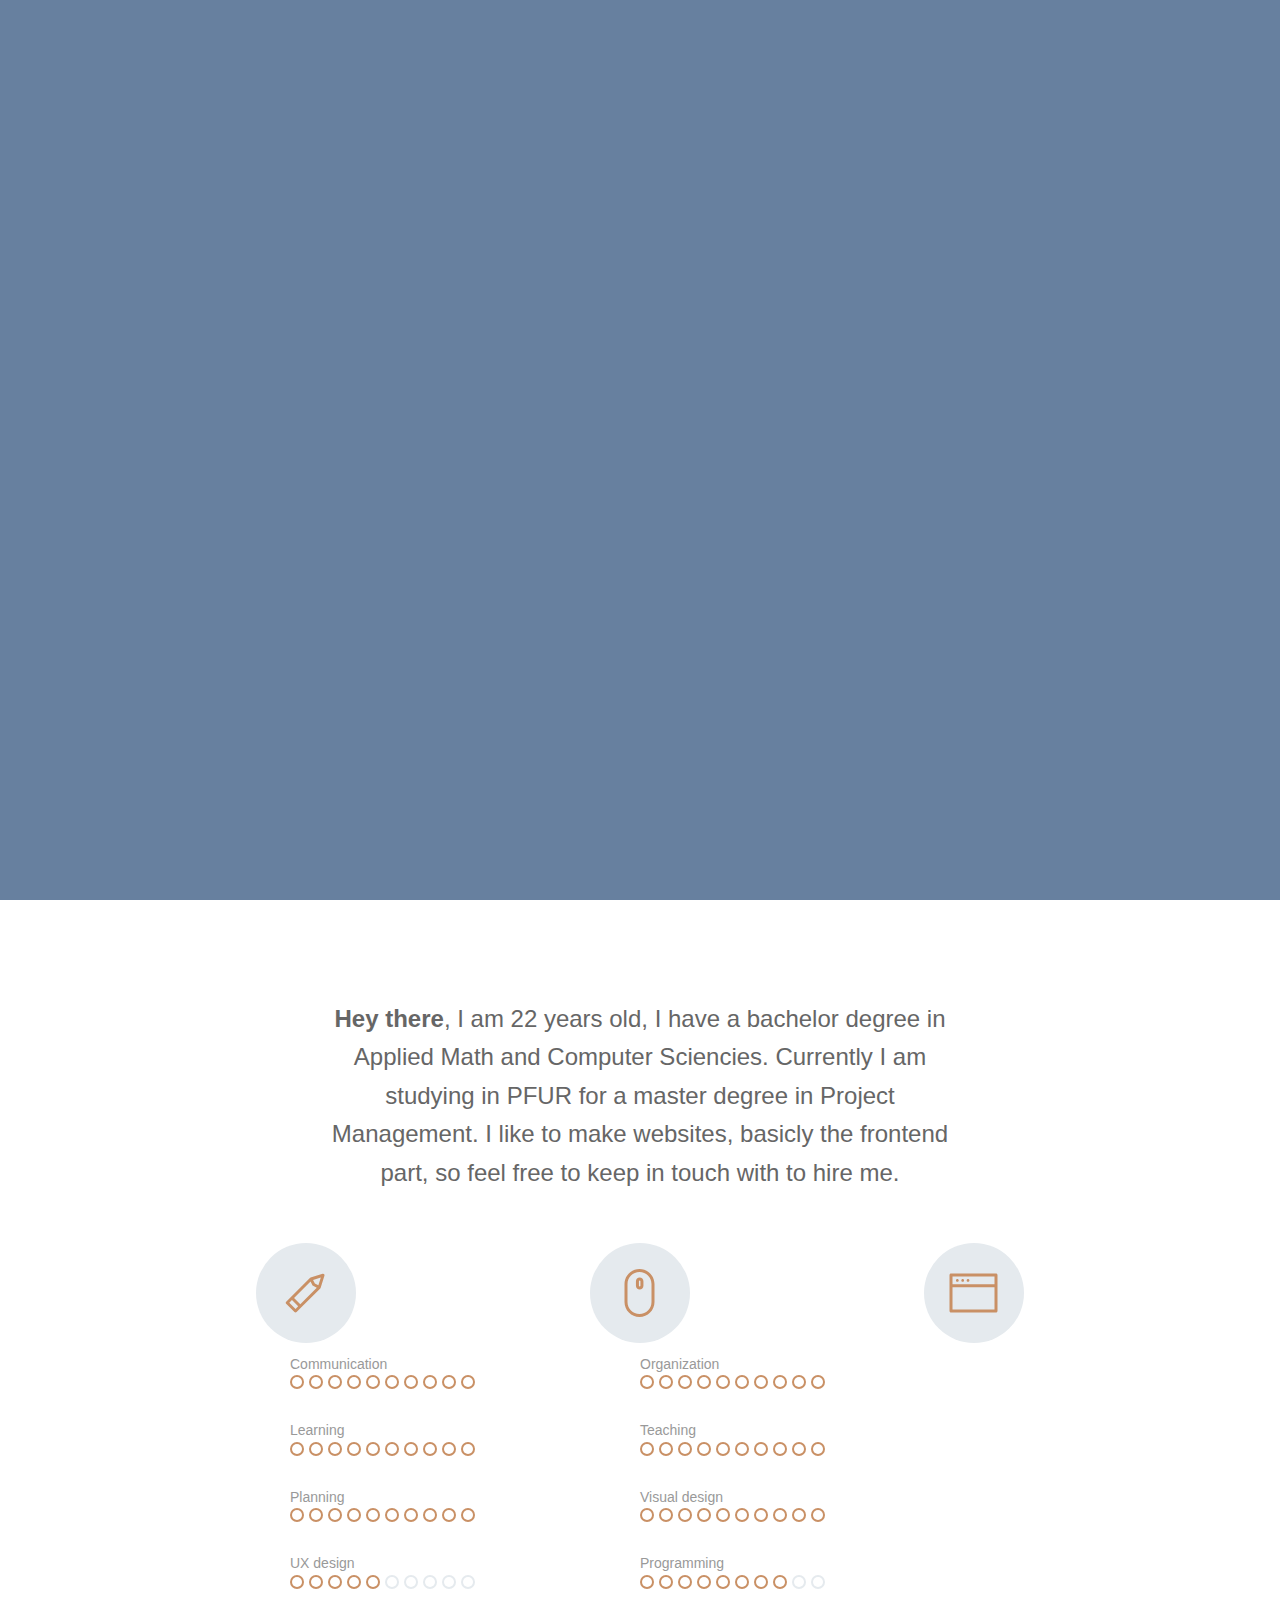
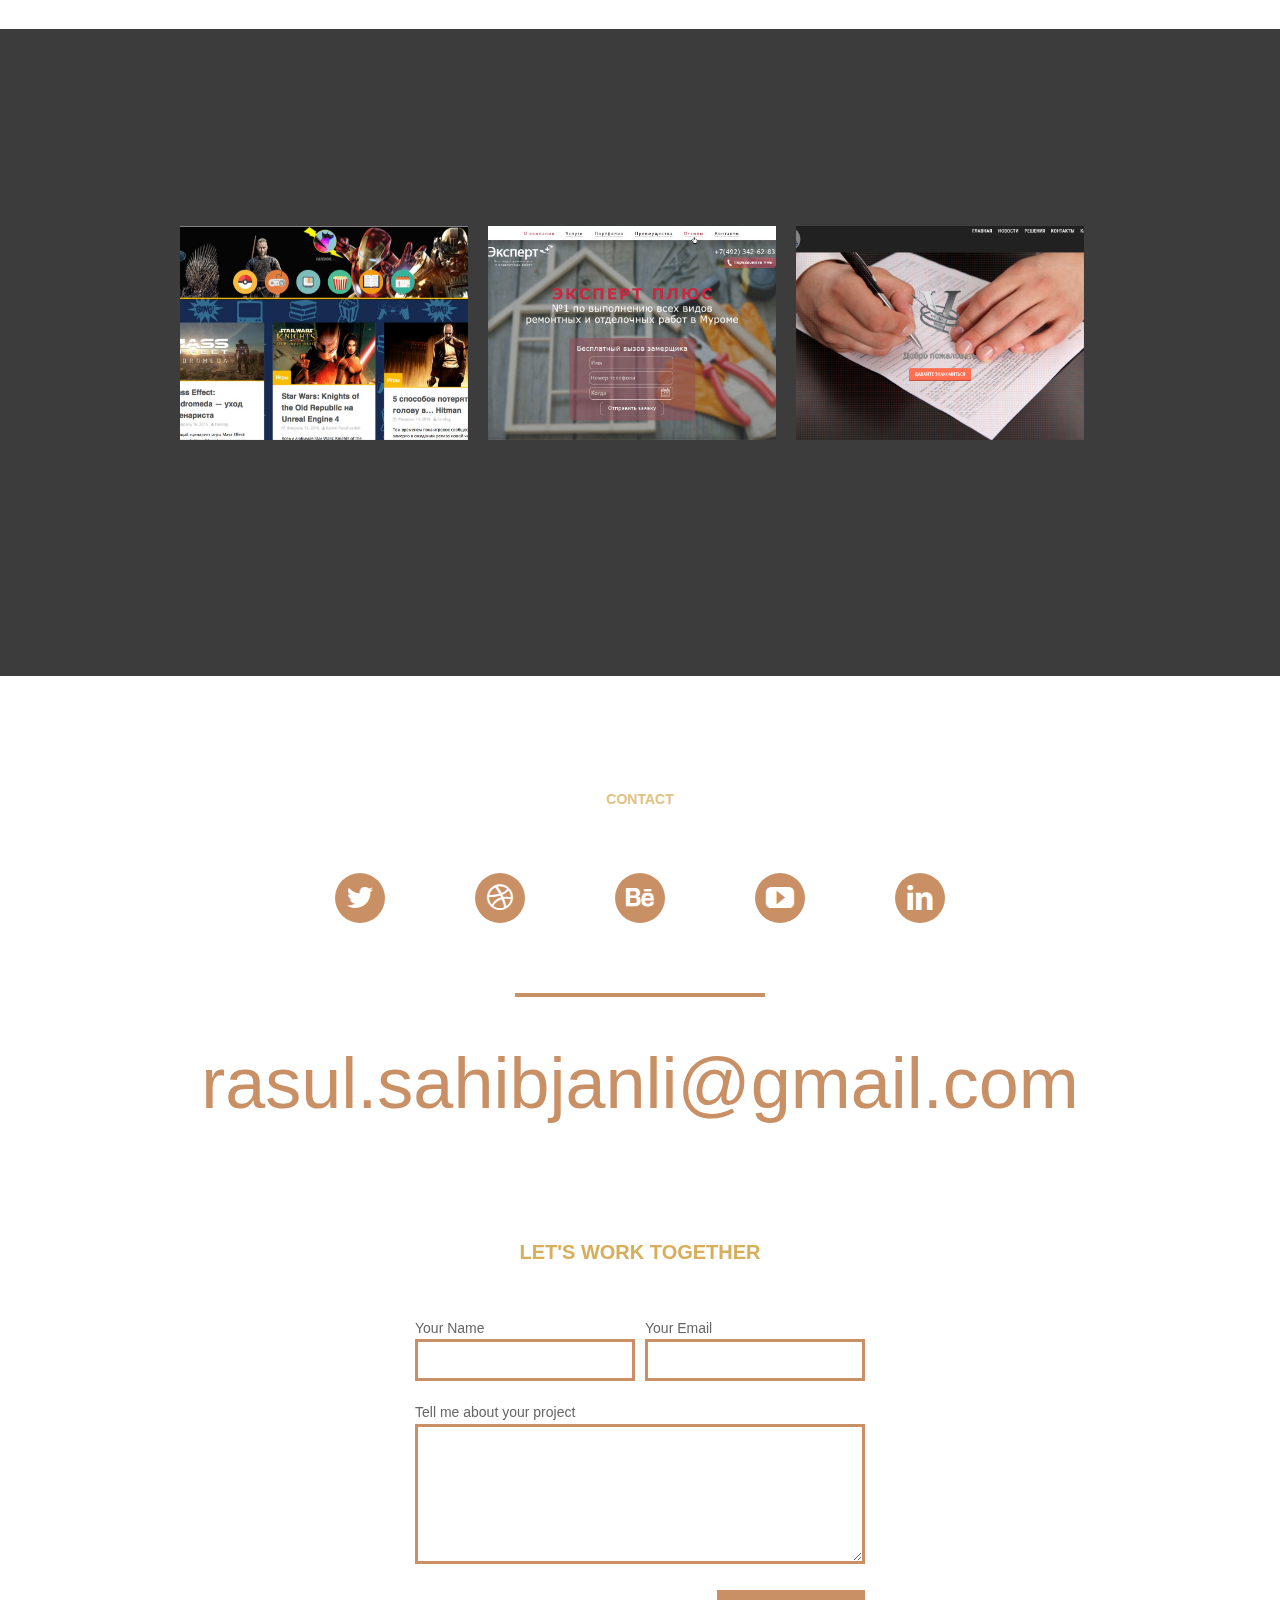
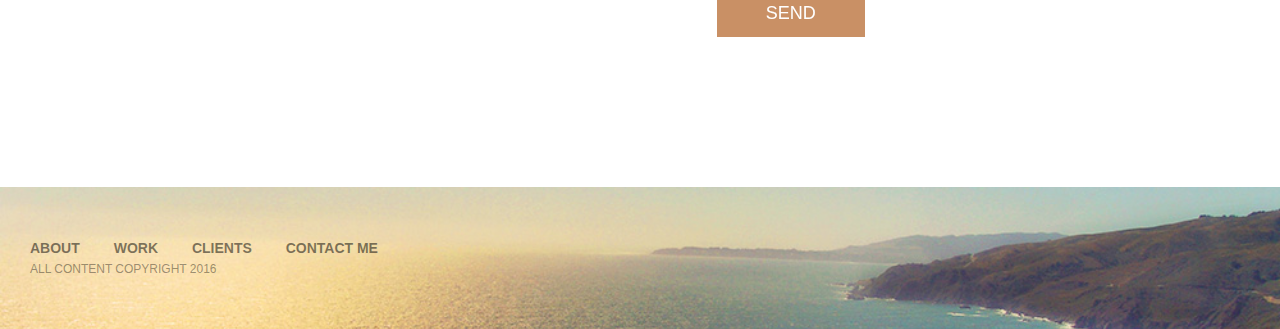
<file: index.html>
<!DOCTYPE html>
<html class="">
<head>
  <meta charset="UTF-8">
  <meta name="apple-mobile-web-app-capable" content="yes">
  <meta name="viewport" content="width=device-width, initial-scale=1">
  <meta name="description" content="Provide a description for your website to make it visible to search engines.">
  <meta rel="author" href="https://plus.google.com/u/0/+DevTipsForDesigners/">
  <meta rel="publisher" href="https://plus.google.com/u/0/+DevTipsForDesigners/">

  <title>Artists Theme</title>

  <link rel="stylesheet" href="style.css">
  <!--[if lt IE 9]><script src="http://html5shim.googlecode.com/svn/trunk/html5.js"></script><![endif]-->

  

</head>
    <body>
<!-- <div class="left-side">
  
</div>   -->    
<!-- <section class="main-wrapper"> -->
<style type="text/css">#hellopreloader>p{display:none;}#hellopreloader_preload{display: block;position: fixed;z-index: 99999;top: 0;left: 0;width: 100%;height: 100%;min-width: 1000px;background: #67809F url(http://hello-site.ru//main/images/preloads/ball-triangle.svg) center center no-repeat;background-size:113px;}</style>
<div id="hellopreloader"><div id="hellopreloader_preload"></div><p><a href="http://hello-site.ru">Hello-Site.ru. Бесплатный конструктор сайтов.</a></p></div>


    <header id="header">

     	<div class="logo"></div>
      <div class="myPicture">
        <h3 id="about">About me</h3>
      </div>
     	<nav>
     		<a href="#about">About</a>
     		<a href="#work">Work</a>
     		<a href="#clients">Clients</a>
     		<a href="#contact">Contact me</a>
     	</nav>
    	<h1><span>My name is Rasul</span></h1>
    	<p class="kicker">
    		Welcome to the my peace of the INTERNET. I am glad to meet u;)
    	</p>
    </header>


      <section>
      <!-- <h3 id="about">About me</h3> -->

      
      <div class="blurb">
        <p>
          <strong>Hey there</strong>, I am 22 years old, I have a bachelor degree in Applied Math and Computer Sciencies. Currently I am studying in PFUR for a master degree in Project Management. I like to make websites, basicly the frontend part, so feel free to keep in touch with to hire me.
        </p>
      </div>

      <div class="face-lockup">
       <!--  <div class="face-img"></div> -->

        <div class="icon-pencil">
          <svg xmlns="http://www.w3.org/2000/svg" enable-background="new 0 0 100 100"><path d="M68.495 32.622c.332-1.051-.787-2.17-1.838-1.838l-12.123 3.823-.009.003-.02.006-.04.018-.213.087-.046.031-.085.056-.189.148-.042.033-18.97 18.97-.001.001-.001.001-4.742 4.742c-.584.584-.592 1.522-.017 2.097l8.32 8.32c.575.575 1.513.567 2.097-.017l4.742-4.742 18.971-18.971.033-.042.148-.188.057-.085.03-.046.086-.212.019-.042.007-.021.003-.008 3.823-12.124zm-6.119 9.592l-3.496-1.815-1.815-3.496 7.756-2.446-2.445 7.757zm-18.081 19.01l-6.24-6.24 16.477-16.477 1.921 3.7c.07.134.158.253.262.357.105.105.224.193.357.262l3.7 1.921-16.477 16.477zm-4.742 4.742l-6.24-6.24 2.629-2.629 6.24 6.24-2.629 2.629z"/></svg>
        </div>
        <div class="icon-mouse">
          <svg xmlns="http://www.w3.org/2000/svg" enable-background="new 0 0 100 100"><path d="M49.5 74c-8.27 0-15-6.73-15-15v-18c0-8.271 6.729-15 15-15s15 6.73 15 15v18c0 8.271-6.73 15-15 15zm0-45c-6.617 0-12 5.383-12 12v18c0 6.617 5.383 12 12 12s12-5.383 12-12v-18c0-6.617-5.383-12-12-12zm.183 17.53c-2.068 0-3.75-1.681-3.75-3.75v-4.5c0-2.068 1.682-3.75 3.75-3.75s3.75 1.682 3.75 3.75v4.5c0 2.068-1.682 3.75-3.75 3.75zm0-9c-.413 0-.75.337-.75.75v4.5c0 .413.337.75.75.75s.75-.337.75-.75v-4.5c0-.413-.337-.75-.75-.75z"/></svg>
        </div>
        <div class="icon-browser">
          <svg xmlns="http://www.w3.org/2000/svg" enable-background="new 0 0 100 100"><path d="M72 30.5h-45c-.829 0-1.5.671-1.5 1.5v36c0 .829.671 1.5 1.5 1.5h45c.829 0 1.5-.671 1.5-1.5v-36c0-.829-.671-1.5-1.5-1.5zm-1.5 36h-42v-22.254h42v22.254zm0-25.254h-42v-7.746h42v7.746zm-37.153-2.495c.758 0 1.373-.615 1.373-1.373s-.615-1.373-1.373-1.373-1.373.615-1.373 1.373.615 1.373 1.373 1.373zm5.342 0c.758 0 1.373-.615 1.373-1.373s-.615-1.373-1.373-1.373-1.373.615-1.373 1.373.615 1.373 1.373 1.373zm5.342 0c.758 0 1.373-.615 1.373-1.373s-.615-1.373-1.373-1.373-1.373.615-1.373 1.373.615 1.373 1.373 1.373z"/></svg>
        </div>
    <!--     <div class="icon-video">
          <svg xmlns="http://www.w3.org/2000/svg" enable-background="new 0 0 100 100"><path d="M75 32.5h-51c-.829 0-1.5.671-1.5 1.5v32c0 .829.671 1.5 1.5 1.5h51c.829 0 1.5-.671 1.5-1.5v-32c0-.829-.671-1.5-1.5-1.5zm-1.5 32h-48v-29h48v29zm-31.007-22.995v16.988l14.004-8.494-14.004-8.494z"/></svg>
        </div> -->
      </div>



      <div class="skill-lockup">

      <div class="skills-to-hire-me">
        <div class="skills-to-hire-me__title">Будет интересно тем кто хочет нанять меня на работу</div>
        <ul>
          <li>Git</li>
          <li>Gulp</li>
          <li>Sass</li>
          <li>Project management</li>
          <li>HTML5</li>
          <li>CSS3</li>
          <li>Кроссбраузерная верстка</li>
          <li>Отзывчивая и Адаптивная верстка(да да, я знаю в чем разница)</li>
          <li>Bootstrap</li>
          <li>BEM</li>
          <li>Javascript</li>
          <li>Jquery</li>
          <li>Имею опыт посадки на CMS</li>
          <li>PHP базовые знания</li>
          <li>SQL базовые знания</li>
          <li>Adobe Photoshop</li>
        </ul>
      </div>
       <div class="skills-to-make-order">
        <div class="skills-to-make-order__title">Будет интересно тем кто хочет заказать проект</div>
        <ul>
          <li>Оценка каждого проекта по времени и денежным затратам индивидуальна</li>
          <li>Блог</li>
          <li>Сайт компании(визитка)</li>
          <li>Портфолио</li>
          <li>Интернет магазин</li>
          <li>Лэндинг(одностраничник)</li>
          <li>Корпоративный сайт</li>
        </ul>
      </div>
        <div class="skill-unit">
          <div class="skill-label">Communication</div>
          <div class="skill-icons">
            <span></span>
            <span></span>
            <span></span>
            <span></span>
            <span></span>
            <span></span>
            <span></span>
            <span></span>
            <span></span>
            <span></span>
          </div>
        </div>

        <div class="skill-unit">
          <div class="skill-label">Organization</div>
          <div class="skill-icons">
            <span></span>
            <span></span>
            <span></span>
            <span></span>
            <span></span>
            <span></span>
            <span></span>
            <span></span>
            <span></span>
            <span></span>
          </div>
        </div>

        <div class="skill-unit">
          <div class="skill-label">Learning</div>
          <div class="skill-icons">
            <span></span>
            <span></span>
            <span></span>
            <span></span>
            <span></span>
            <span></span>
            <span></span>
            <span></span>
            <span></span>
            <span></span>
          </div>
        </div>

        <div class="skill-unit">
          <div class="skill-label">Teaching</div>
          <div class="skill-icons">
            <span></span>
            <span></span>
            <span></span>
            <span></span>
            <span></span>
            <span></span>
            <span></span>
            <span></span>
            <span></span>
            <span></span>
          </div>
        </div>

        <div class="skill-unit">
          <div class="skill-label">Planning</div>
          <div class="skill-icons">
            <span></span>
            <span></span>
            <span></span>
            <span></span>
            <span></span>
            <span></span>
            <span></span>
            <span></span>
            <span></span>
            <span></span>
          </div>
        </div>

        <div class="skill-unit">
          <div class="skill-label">Visual design</div>
          <div class="skill-icons">
            <span></span>
            <span></span>
            <span></span>
            <span></span>
            <span></span>
            <span></span>
            <span></span>
            <span></span>
            <span></span>
            <span></span>
          </div>
        </div>

        <div class="skill-unit">
          <div class="skill-label">UX design</div>
          <div class="skill-icons skill-5">
            <span></span>
            <span></span>
            <span></span>
            <span></span>
            <span></span>
            <span></span>
            <span></span>
            <span></span>
            <span></span>
            <span></span>
          </div>
        </div>

        <div class="skill-unit">
          <div class="skill-label">Programming</div>
          <div class="skill-icons skill-8">
            <span></span>
            <span></span>
            <span></span>
            <span></span>
            <span></span>
            <span></span>
            <span></span>
            <span></span>
            <span></span>
            <span></span>
          </div>
        </div>

      </div>
    </section>
    
 <!--    <section class="alt-section section-tools">
      <canvas>
        
      </canvas>
    </section> -->

      <section class="alt-section section-work">
      <div class="section-work__overlay"></div>
        <h3 id="work">Work</h3>

        <div class="work-belt">

            <div class="thumb-wrap">
                <div class="thumb-container">
                  
                    <div href="" class="thumb-unit">
                    <span class="thumb-overlay">
                      <strong>Typo international</strong>
                      <div class="zoom-icon"></div>
                    </span>
                    </div>

                    <div href="" class="thumb-unit">
                    <span class="thumb-overlay">
                      <strong>Typo internat</strong>
                      <div class="zoom-icon"></div>
                    </span>
                    </div>

                    <div href="" class="thumb-unit">
                    <span class="thumb-overlay">
                      <strong>Typo international</strong>
                      <div class="zoom-icon"></div>
                    </span>
                    </div>
                </div>
            </div>

            <div class="work-wrap"> 
                <div class="work-container">
                    <div class="work-return"></div>
                    <h4 class="project-title">Blah blah blah</h4>
                    <div class="project-load"></div>
                 </div>
            </div>
        </div>



      </section>




      <section class="section-contact">

      <h3 id="contact">Contact</h3>

    <div class="social-links">
    	<a href="" class="icon-twitter"></a>
    	<a href="" class="icon-dribbble"></a>
    	<a href="" class="icon-behance"></a>
    	<a href="" class="icon-youtube"></a>
    	<a href="" class="icon-linkedin"></a>
    </div>

    <hr class="bar">

    <a href="mailto:artist@gmail.com" class="biglink">rasul.sahibjanli@gmail.com</a>

    </section>


      <section>

      <h3>Let's work together</h3>

    <form method="POST" action="//formspree.io/rasul.sahibjanli@gmail.com">

      <fieldset class="contact-info-group">

        <label><span>Your Name</span>
        <input type="text" name="name"></label>

        <label><span>Your Email</span>
        <input type="email" name="_replyto"></label>

      </fieldset>

      <label><span>Tell me about your project</span>
      <textarea name="message"></textarea></label>

      <fieldset class="submit-wrap">
        <input type="submit" value="Send">
      </fieldset>

    </form>

    </section>


      <footer id="footer">

      <div class="lockup">
        
        
        <div class="content-wrap">
          <nav>
            <a href="#about">About</a>
            <a href="#work">Work</a>
            <a href="#clients">Clients</a>
            <a href="#contact">Contact me</a>
          </nav>

          <p class="copyright">All content copyright 2016</p>
       
        </div>
      </div>

    </footer>

<!-- </section> -->

      


    <script src="js/jquery-2.2.1.js"></script>
    <script src="js/functions.js"></script>
    <script src="js/constructor.js"></script>
   <!-- HelloPreload http://hello-site.ru/preloader/ -->

<script type="text/javascript">var hellopreloader = document.getElementById("hellopreloader_preload");function fadeOutnojquery(el){el.style.opacity = 1;var interhellopreloader = setInterval(function(){el.style.opacity = el.style.opacity - 0.05;if (el.style.opacity <=0.05){ clearInterval(interhellopreloader);hellopreloader.style.display = "none";}},16);}window.onload = function(){setTimeout(function(){fadeOutnojquery(hellopreloader);},1000);};</script>
<!-- HelloPreload http://hello-site.ru/preloader/ -->
</body>
</html>
</file>
